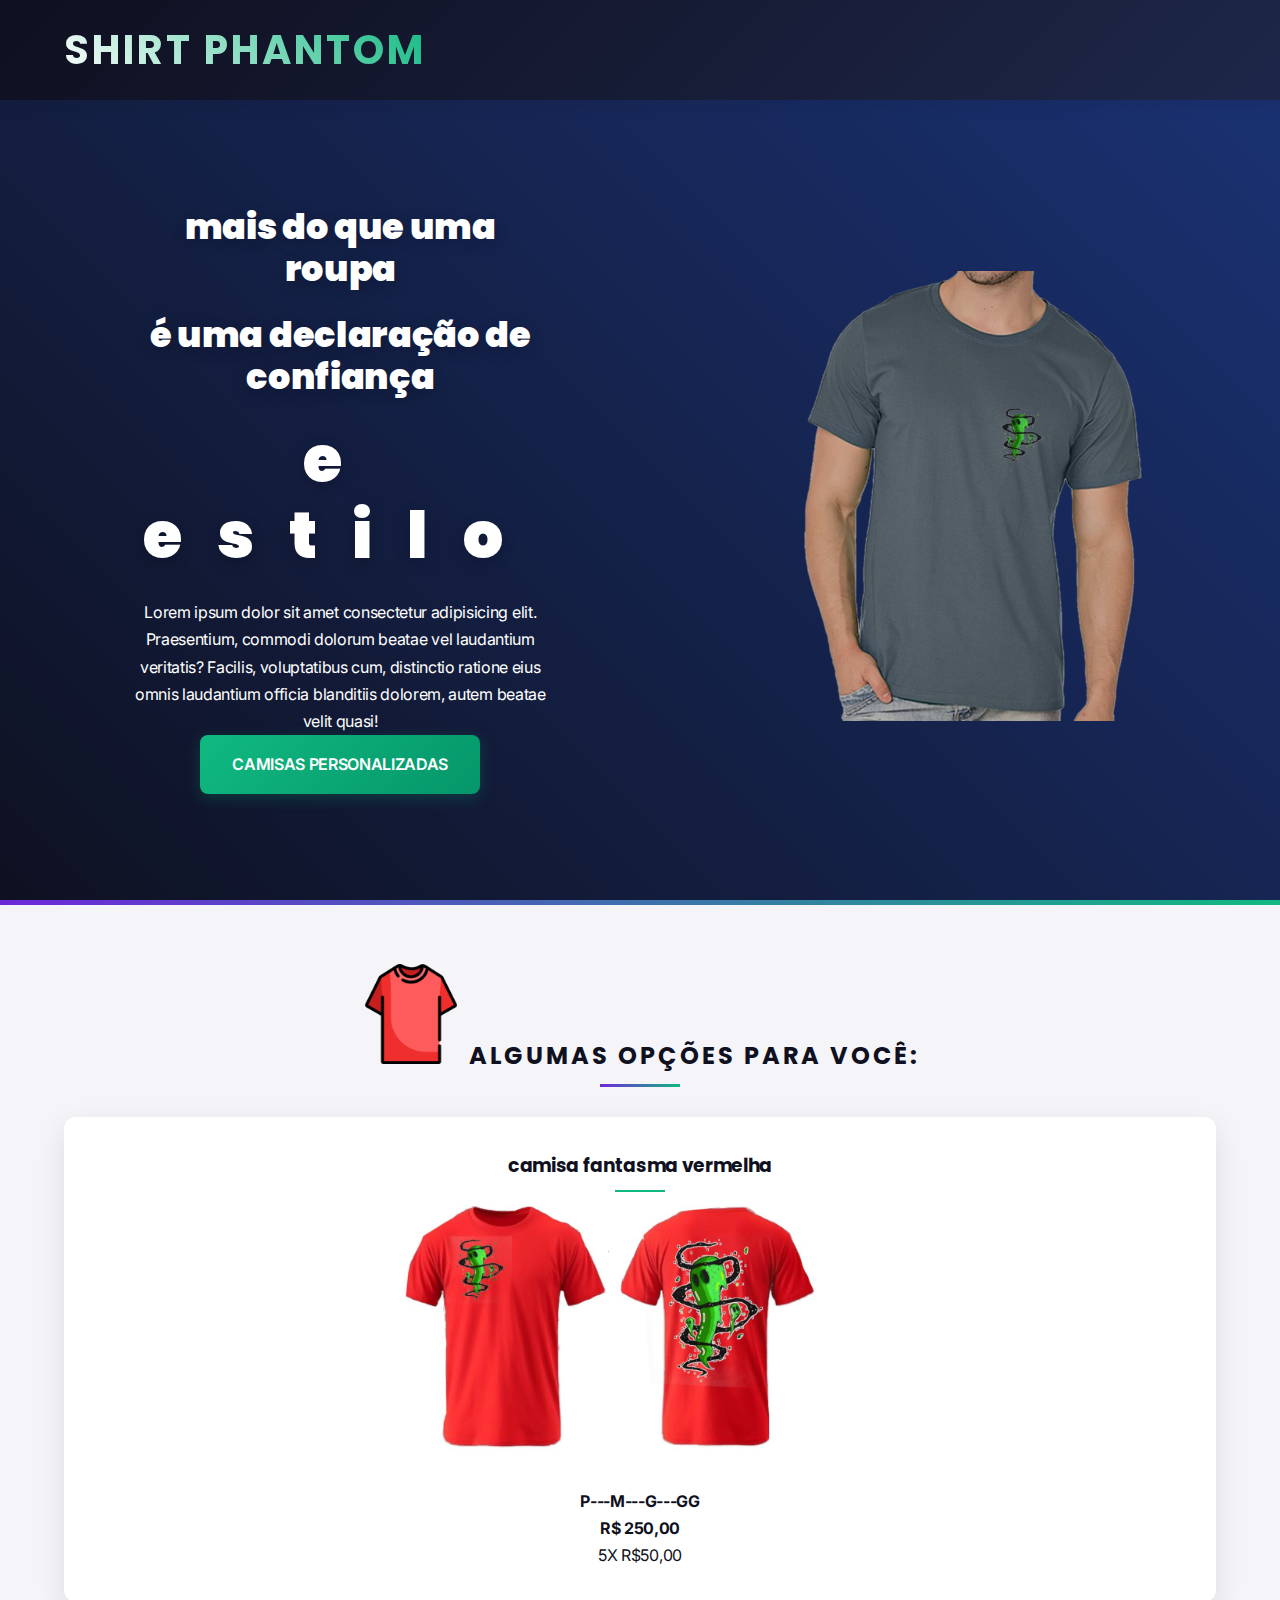
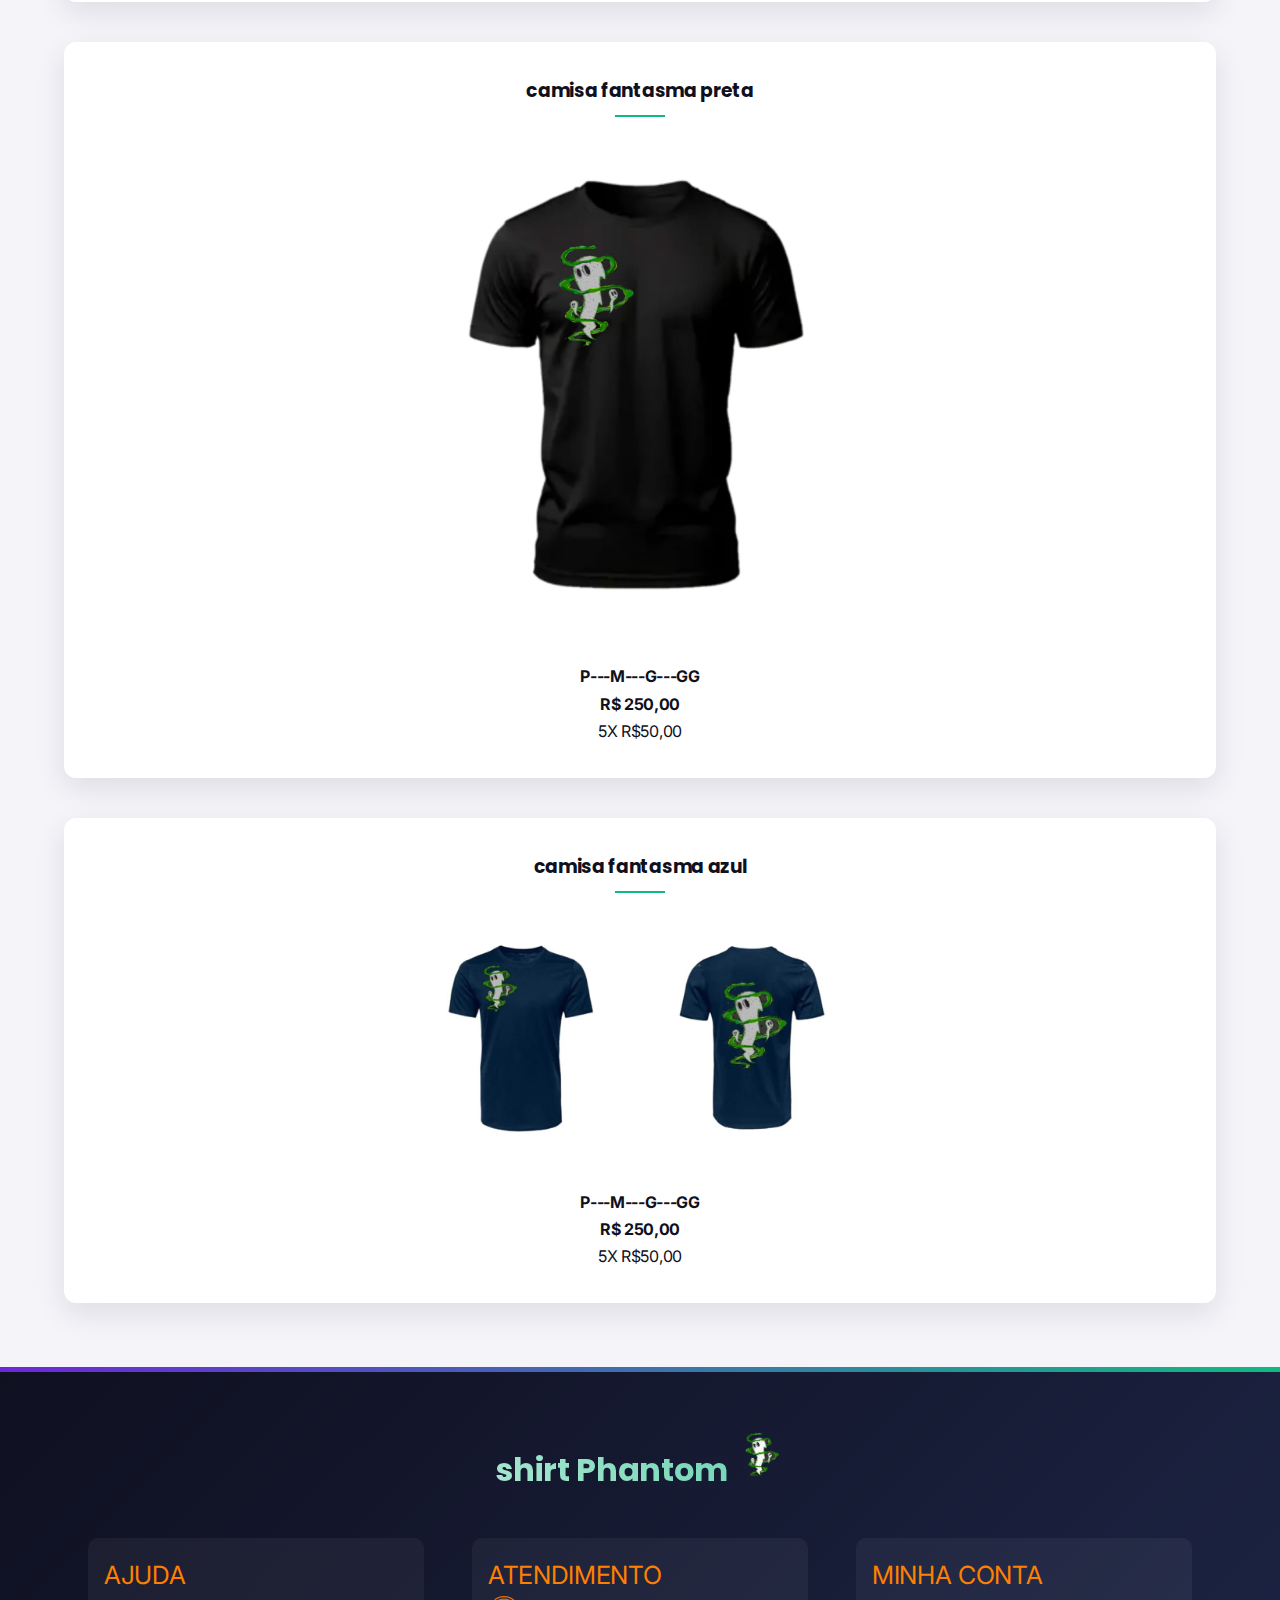
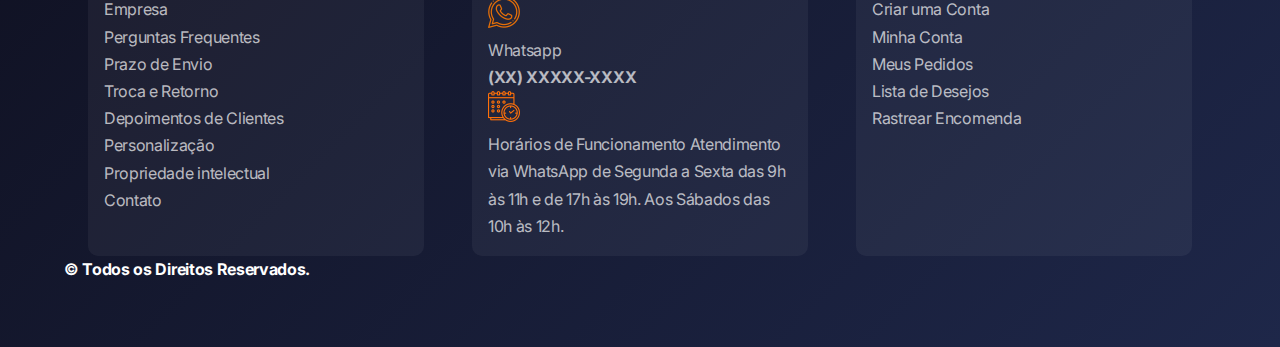
<file: index.html>
<!DOCTYPE html>
<html lang="pt-br">

<head>
    <meta charset="UTF-8">
    <meta name="viewport" content="width=device-width, initial-scale=1.0">
    <title>Phantom vendas</title>

    <link rel="stylesheet" href="estilo/index.css">
    <link rel="stylesheet" href="estilo/responsive.css">

<body>

    <nav class="navbar">

        <div class="logo">
            <h1> shirt Phantom </h1>
        </div>

        <div class="menu">
            <a href="blusas.html"> moletons </a>
            <a href="calças.html"> calças </a>
            <a href="index.html"> camisas </a>
            <a id="botao" href="home.html"> home </a>
            <img src="img/IMG-Phantom1.png" width="100" id="paraolado">
        </div>

    </nav>

    <header class="header">
        <div class="headline">
            <center>
                <h2 style="font-size: 35px;"><strong>mais do que uma roupa</strong></h2>
                <h2 style="font-size: 35px"><strong>é uma declaração de confiança</strong></h2>
                <h2 style="letter-spacing: 35px;"><strong>e estilo</strong></h2>
            </center>
            <p>Lorem ipsum dolor sit amet consectetur adipisicing elit. Praesentium, commodi dolorum beatae vel
                laudantium veritatis? Facilis, voluptatibus cum, distinctio ratione eius omnis laudantium officia
                blanditiis dolorem, autem beatae velit quasi!</p>
            <a href="index.html" class="contact-botao">camisas personalizadas</a>
        </div>

        <div class="img-headline">
            <img id="ops" style="max-width: 100%;" src="img/baner-camisa.png" height="450" width="450">
        </div>

    </header>


    <section>
        <h2><img src="img/icone-shirt.png" width="100"> Algumas Opções Para Você:</h2>
        <div class="servicos">
            <div class="card">
                <h3>camisa fantasma vermelha</h3>
                <img style="max-width: 100%;" src="img/camisa-cc1.jpg" width="500">
                <h4>P---M---G---GG</h4>
                <p><b>R$ 250,00</b></p>
                <p>5X R$50,00</p>
            </div>
            <div class="card">
                <h3>camisa fantasma preta</h3>
                <img style="max-width: 100%;" src="img/camisa-cc2.jpg" width="500">
                <h4>P---M---G---GG</h4>
                <p><b>R$ 250,00</b></p>
                <p>5X R$50,00</p>
            </div>
            <div class="card">
                <h3>camisa fantasma azul</h3>
                <img style="max-width: 100%;" src="img/camisa-cc3.jpg" width="500">
                <h4>P---M---G---GG</h4>
                <p><b>R$ 250,00</b></p>
                <p>5X R$50,00</p>
            </div>
        </div>
    </section>
    <footer>
        <div class="logo-rodape">
            <h1 class="agencia">shirt Phantom <img src="img/IMG-Phantom1.png" width="50"></h1>
        </div>
        <div class="nomes">
            <div class="card-1">
                <p style="color:  rgb(255, 128, 0); font-size: 25px;">AJUDA</p>
                <p>Empresa</p>
                <p>Perguntas Frequentes</p>
                <p>Prazo de Envio</p>
                <p>Troca e Retorno</p>
                <p>Depoimentos de Clientes</p>
                <p>Personalização</p>
                <p>Propriedade intelectual</p>
                <p>Contato</p>
            </div>
            <div class="card-1">
                <p style="color:  rgb(255, 128, 0); font-size: 25px;">ATENDIMENTO</p>
                <img src="img/whatsapp.png">
                <p>Whatsapp</p>
                <p><b>(XX) XXXXX-XXXX</b></p>
                <img src="img/calendario.png">
                <p>Horários de Funcionamento
                    Atendimento via WhatsApp de Segunda a Sexta das 9h às 11h e de 17h às 19h. Aos Sábados das 10h às
                    12h.</p>
            </div>
            <div class="card-1">
                <p style="color:  rgb(255, 128, 0); font-size: 25px;">MINHA CONTA</p>
                <p>Criar uma Conta</p>
                <p>Minha Conta</p>
                <p>Meus Pedidos</p>
                <p>Lista de Desejos</p>
                <p>Rastrear Encomenda</p>
                <br>
                <br>
                <br>
            </div>
        </div>
        <b style="color: white;">© Todos os Direitos Reservados.</b>
    </footer>




</body>


</html>
</file>
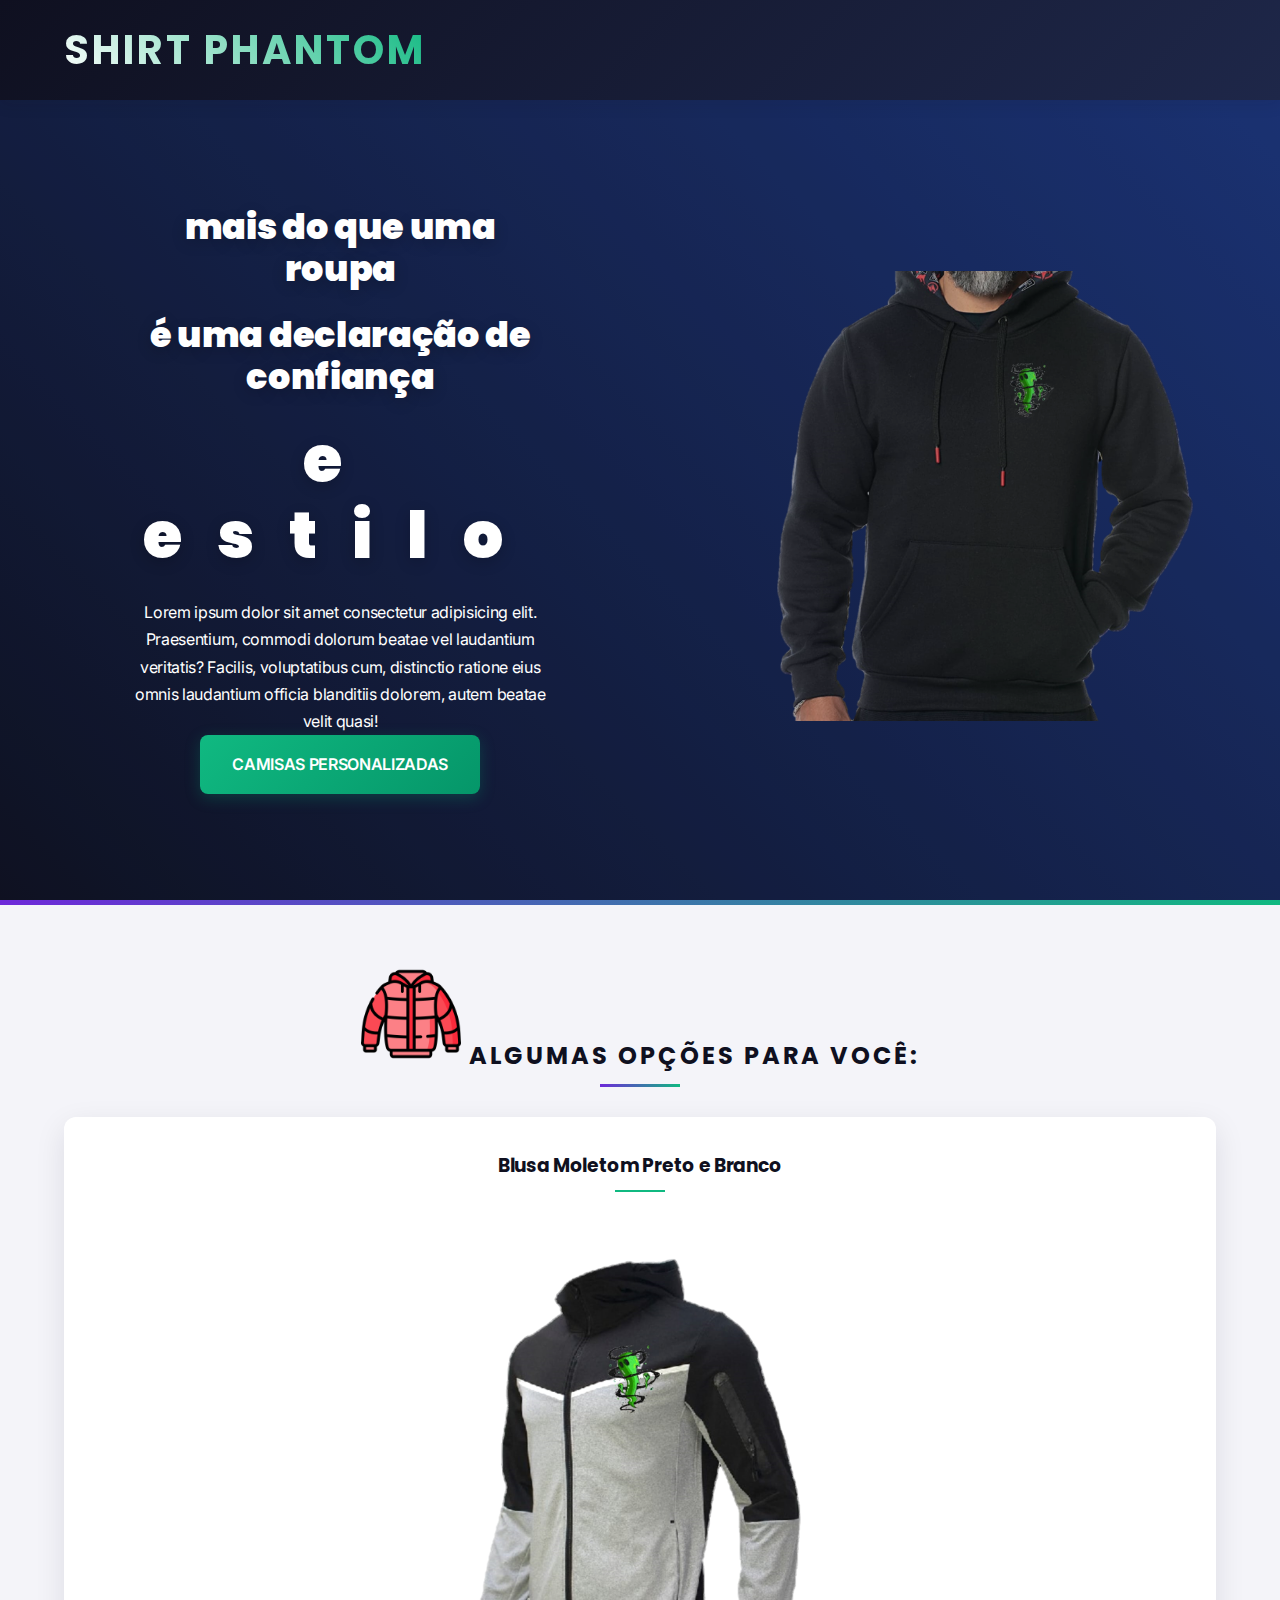
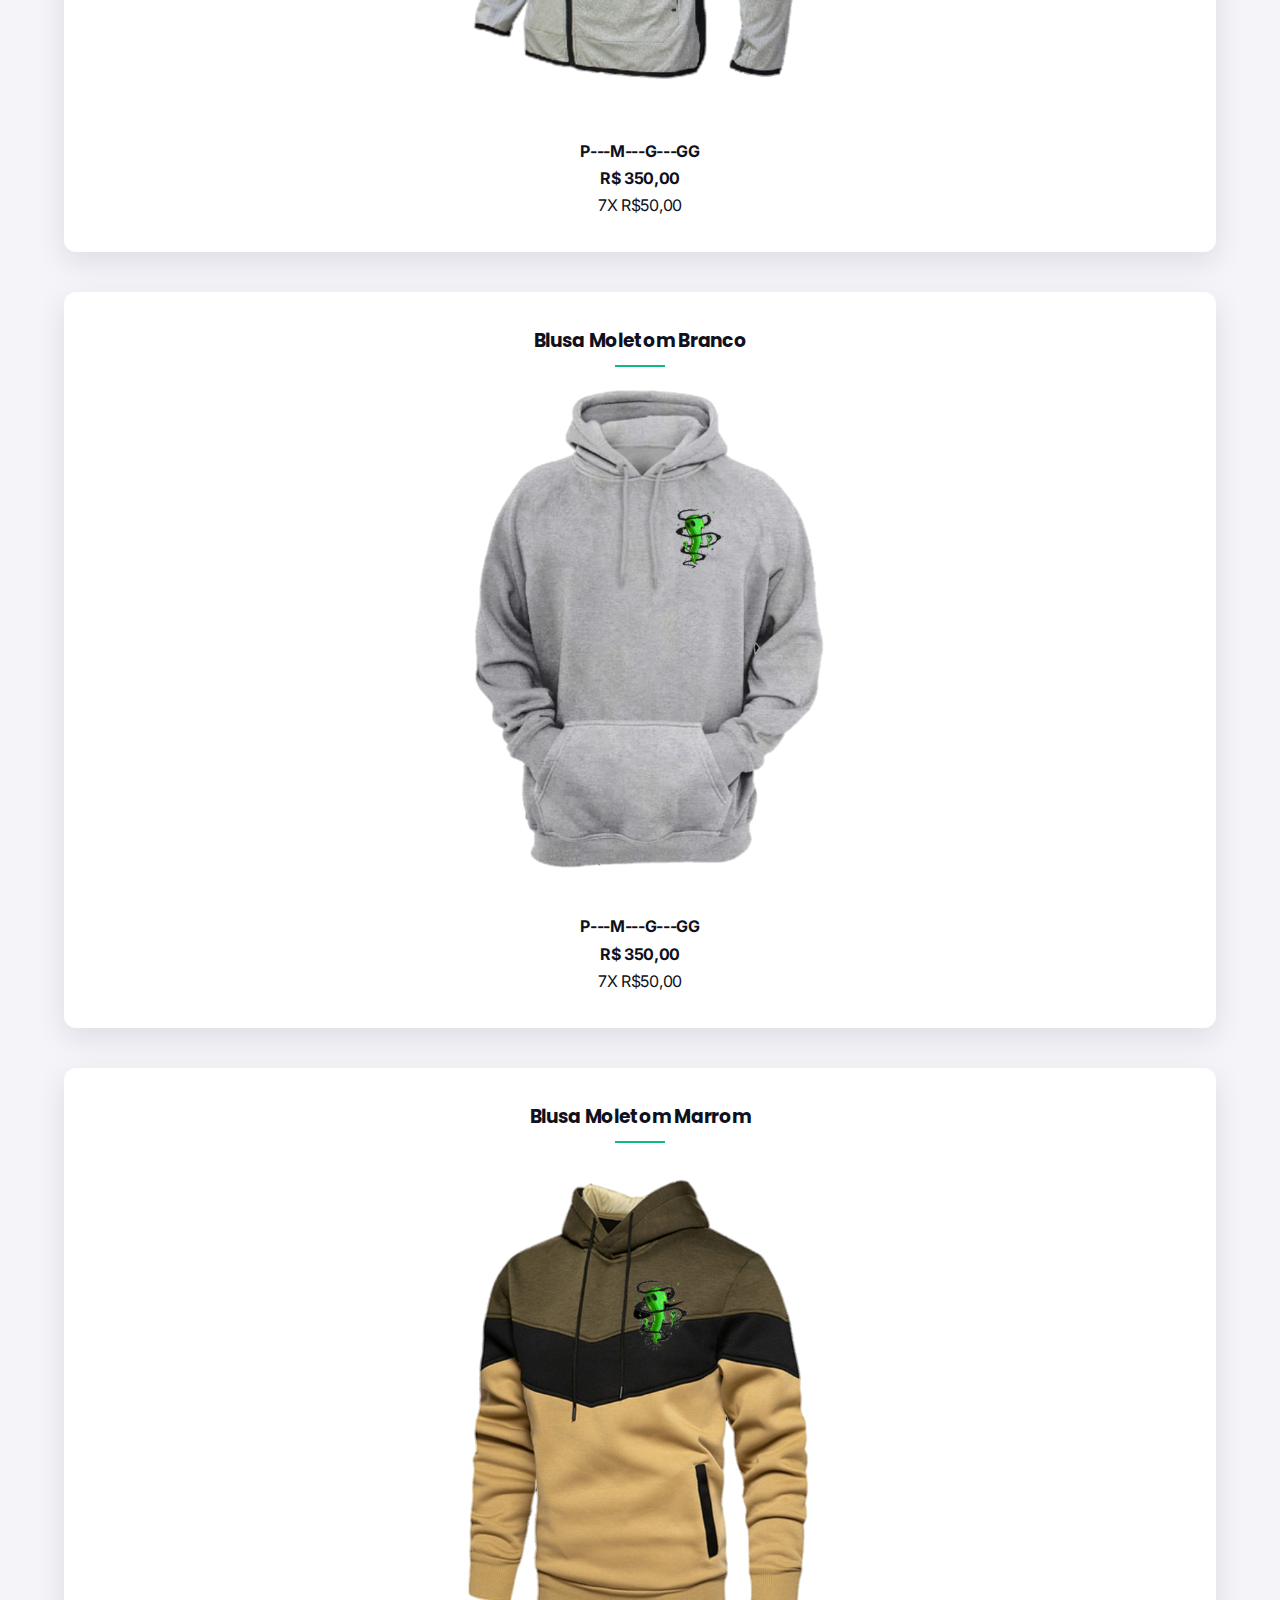
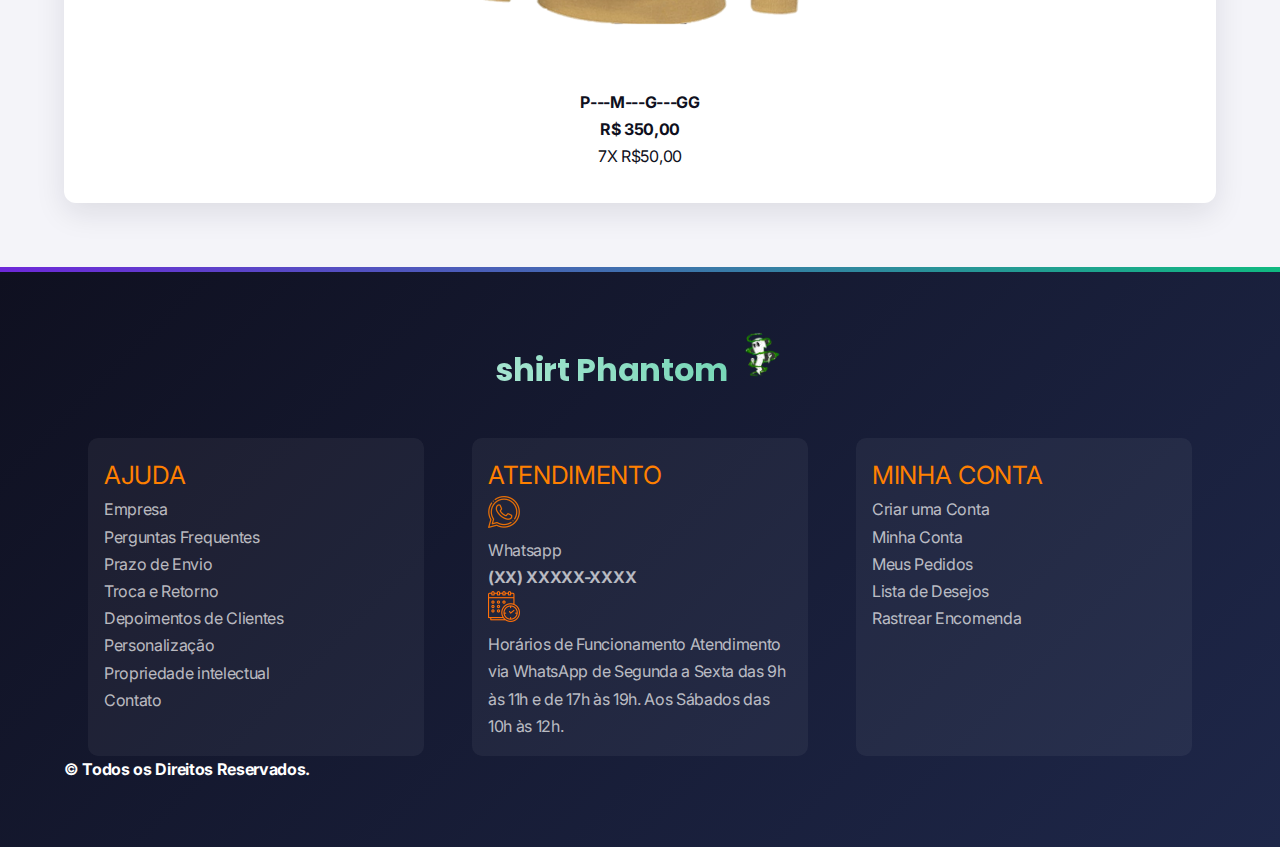
<file: blusas.html>
<!DOCTYPE html>
<html lang="pt-br">

<head>
    <meta charset="UTF-8">
    <meta name="viewport" content="width=device-width, initial-scale=1.0">
    <title>Phantom vendas</title>

    <link rel="stylesheet" href="estilo/index.css">
    <link rel="stylesheet" href="estilo/responsive.css">

<body>

    <nav class="navbar">

        <div class="logo">
            <h1> shirt Phantom </h1>
        </div>

        <div class="menu">
            <a href="blusas.html"> moletons </a>
            <a href="calças.html"> calças </a>
            <a href="index.html"> camisas </a>
            <a id="botao" href="home.html"> home </a>
            <img src="img/IMG-Phantom1.png" width="100" id="paraolado">
        </div>

    </nav>

    <header class="header">
        <div class="headline">
            <center>
                <h2 style="font-size: 35px;"><strong>mais do que uma roupa</strong></h2>
                <h2 style="font-size: 35px"><strong>é uma declaração de confiança</strong></h2>
                <h2 style="letter-spacing: 35px;"><strong>e estilo</strong></h2>
            </center>
            <p>Lorem ipsum dolor sit amet consectetur adipisicing elit. Praesentium, commodi dolorum beatae vel
                laudantium veritatis? Facilis, voluptatibus cum, distinctio ratione eius omnis laudantium officia
                blanditiis dolorem, autem beatae velit quasi!</p>
            <a href="index.html" class="contact-botao">camisas personalizadas</a>
        </div>

        <div class="img-headline">
            <img id="ops" style="max-width: 100%;" src="img/baner-blusa.png" height="450" width="450">
        </div>

    </header>


    <section>
        <h2><img src="img/icone-jacket.png" width="100"> Algumas Opções Para Você:</h2>
        <div class="servicos">
            <div class="card">
                <h3>Blusa Moletom Preto e Branco</h3>
                <img style="max-width: 100%;" src="img/blusa1.png" width="500">
                <h4>P---M---G---GG</h4>
                <p><b>R$ 350,00</b></p>
                <p>7X R$50,00</p>
            </div>
            <div class="card">
                <h3>Blusa Moletom Branco</h3>
                <img style="max-width: 100%;" src="img/blusa2.png" width="500">
                <h4>P---M---G---GG</h4>
                <p><b>R$ 350,00</b></p>
                <p>7X R$50,00</p>
            </div>
            <div class="card">
                <h3>Blusa Moletom Marrom</h3>
                <img style="max-width: 100%;" src="img/blusa3.png" width="500">
                <h4>P---M---G---GG</h4>
                <p><b>R$ 350,00</b></p>
                <p>7X R$50,00</p>
            </div>
        </div>
    </section>
    <footer>
        <div class="logo-rodape">
            <h1 class="agencia">shirt Phantom <img src="img/IMG-Phantom1.png" width="50"></h1>
        </div>
        <div class="nomes">
            <div class="card-1">
                <p style="color:  rgb(255, 128, 0); font-size: 25px;">AJUDA</p>
                <p>Empresa</p>
                <p>Perguntas Frequentes</p>
                <p>Prazo de Envio</p>
                <p>Troca e Retorno</p>
                <p>Depoimentos de Clientes</p>
                <p>Personalização</p>
                <p>Propriedade intelectual</p>
                <p>Contato</p>
            </div>
            <div class="card-1">
                <p style="color:  rgb(255, 128, 0); font-size: 25px;">ATENDIMENTO</p>
                <img src="img/whatsapp.png">
                <p>Whatsapp</p>
                <p><b>(XX) XXXXX-XXXX</b></p>
                <img src="img/calendario.png">
                <p>Horários de Funcionamento
                    Atendimento via WhatsApp de Segunda a Sexta das 9h às 11h e de 17h às 19h. Aos Sábados das 10h às
                    12h.</p>
            </div>
            <div class="card-1">
                <p style="color:  rgb(255, 128, 0); font-size: 25px;">MINHA CONTA</p>
                <p>Criar uma Conta</p>
                <p>Minha Conta</p>
                <p>Meus Pedidos</p>
                <p>Lista de Desejos</p>
                <p>Rastrear Encomenda</p>
                <br>
                <br>
                <br>
            </div>
        </div>
        <b style="color: white;">© Todos os Direitos Reservados.</b>
    </footer>




</body>


</html>
</file>
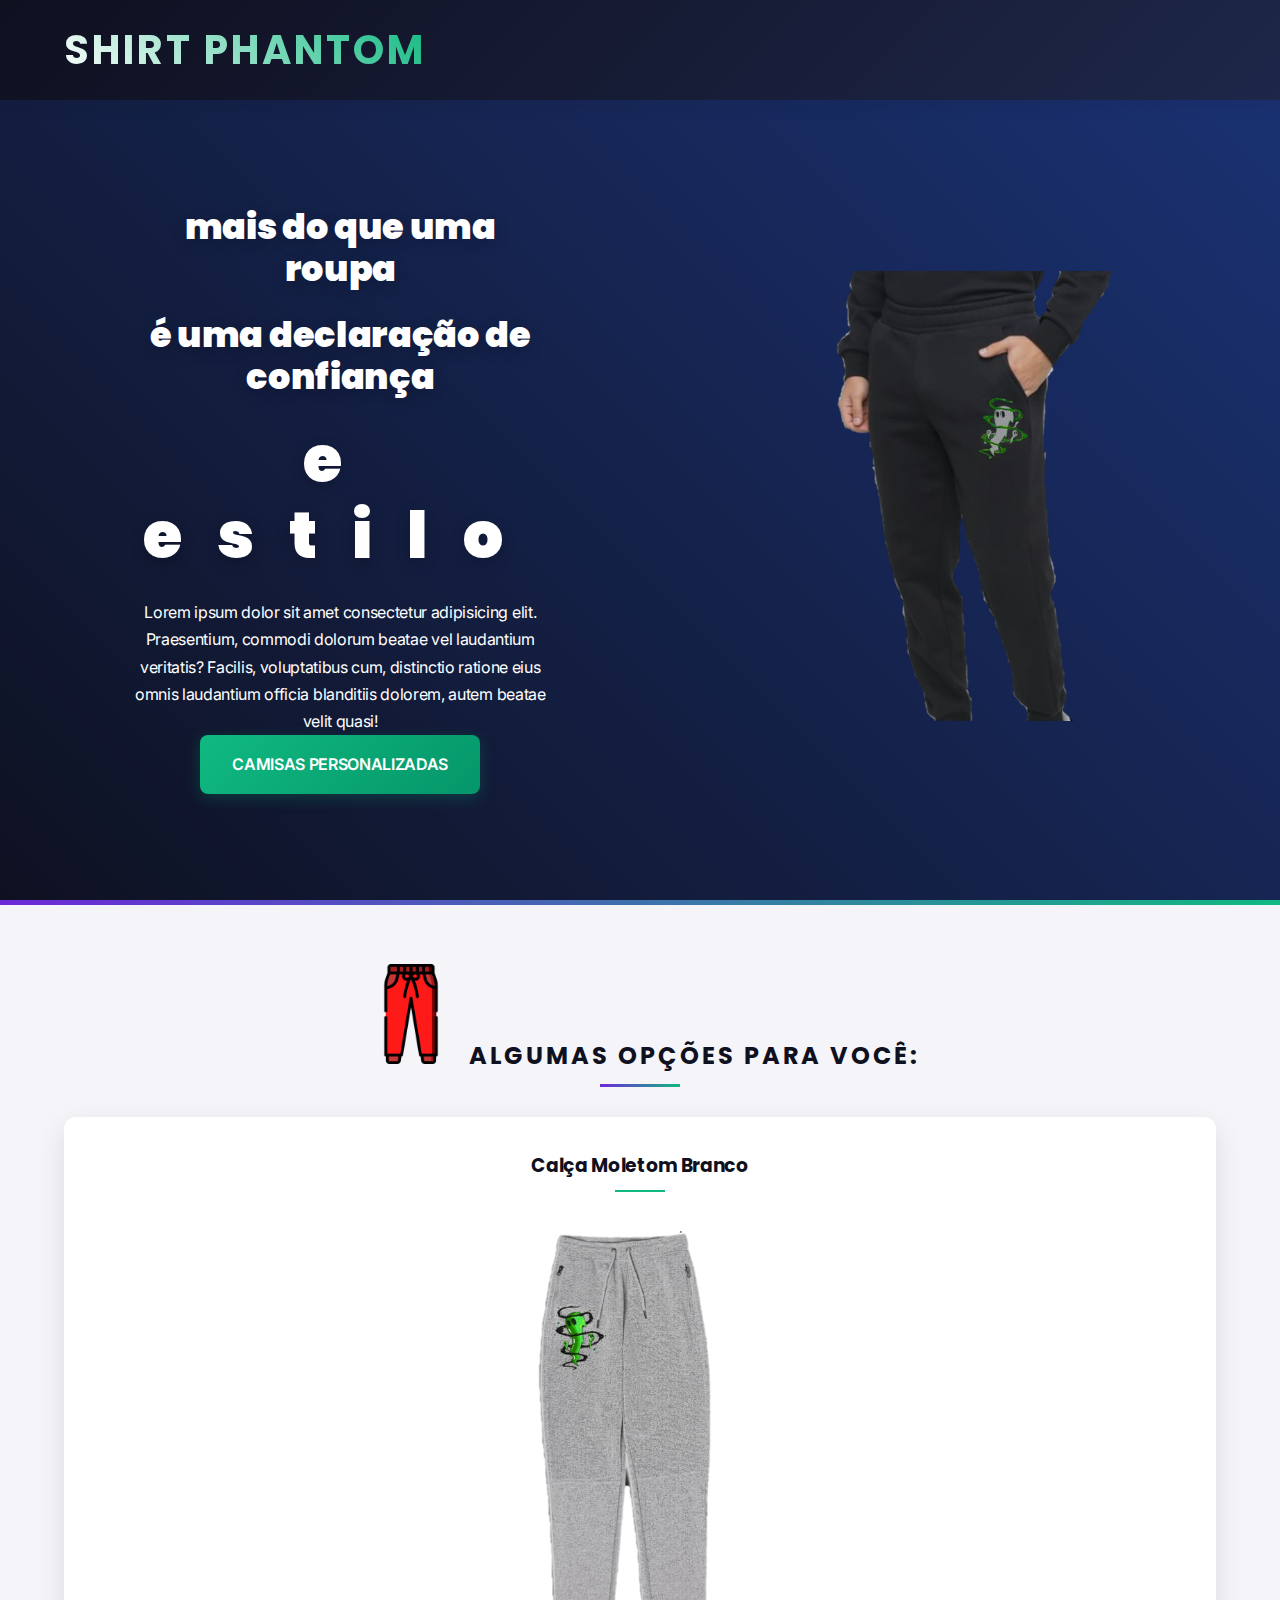
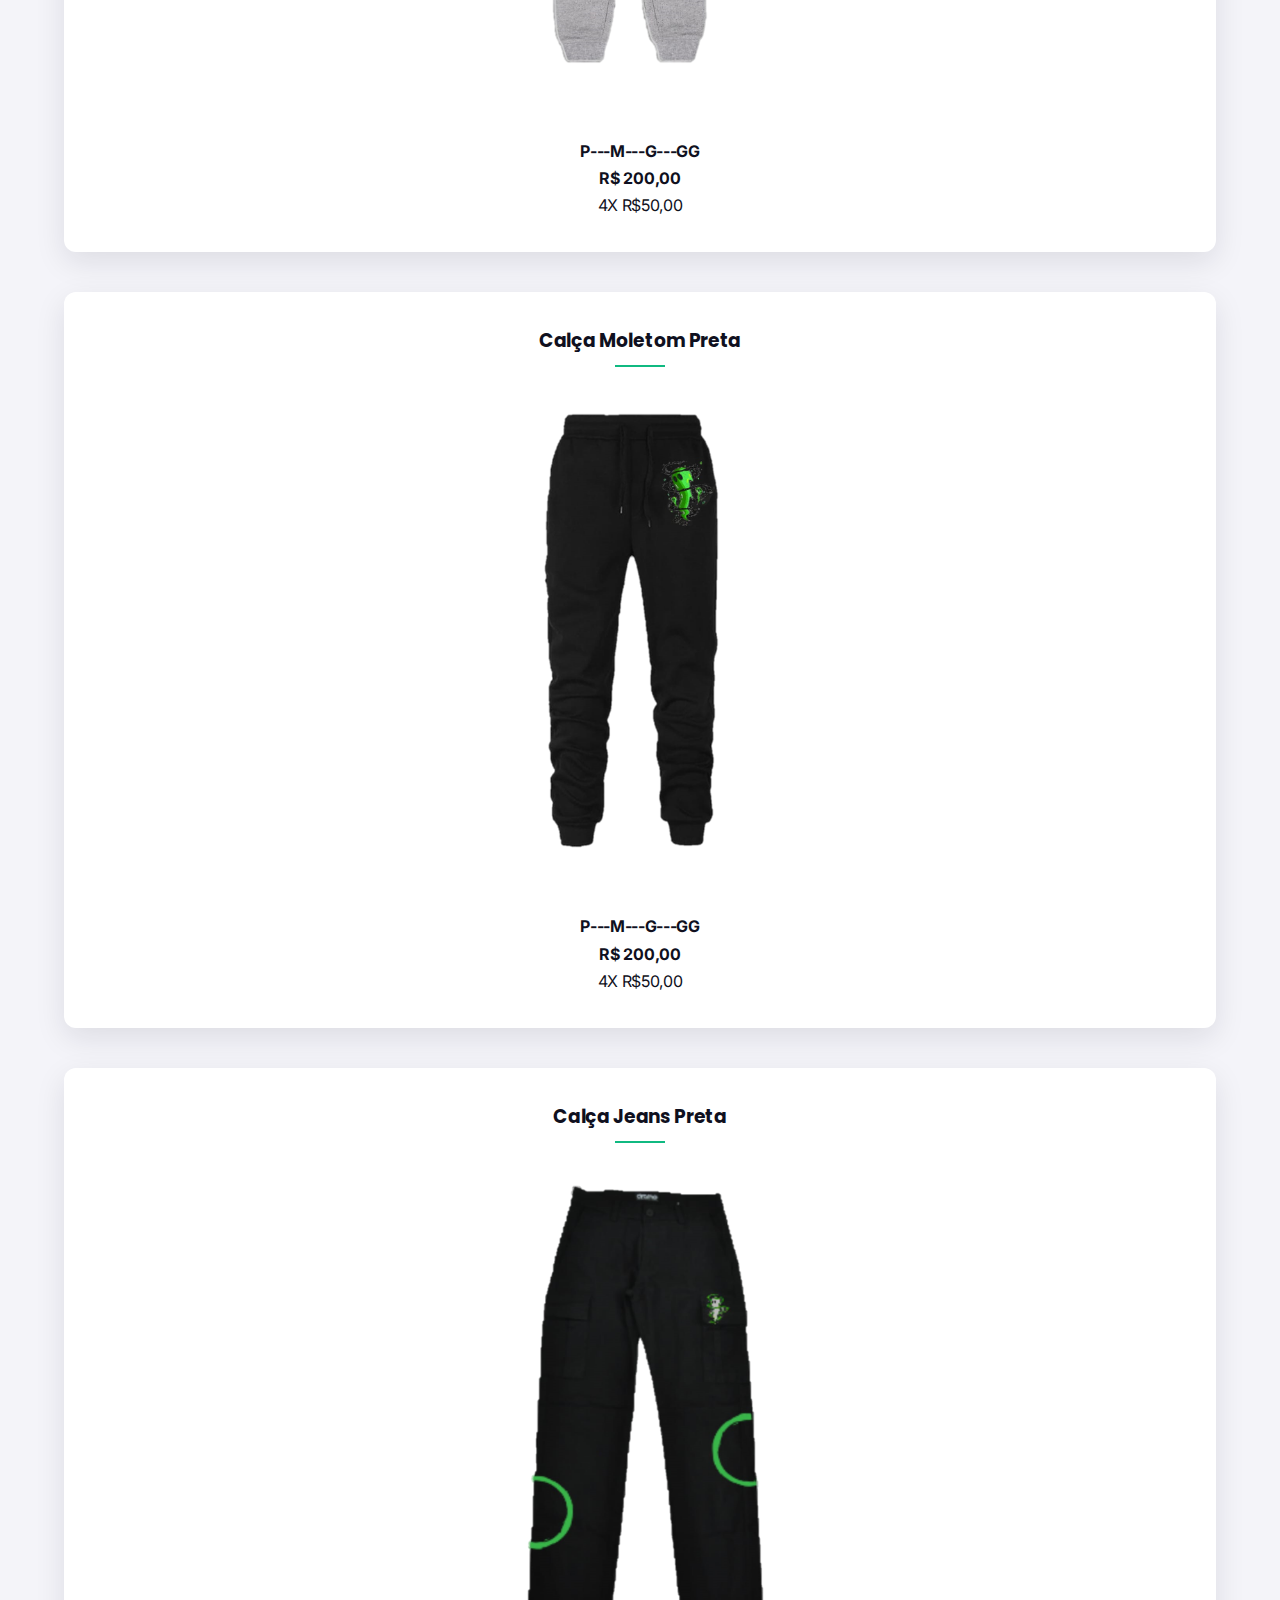
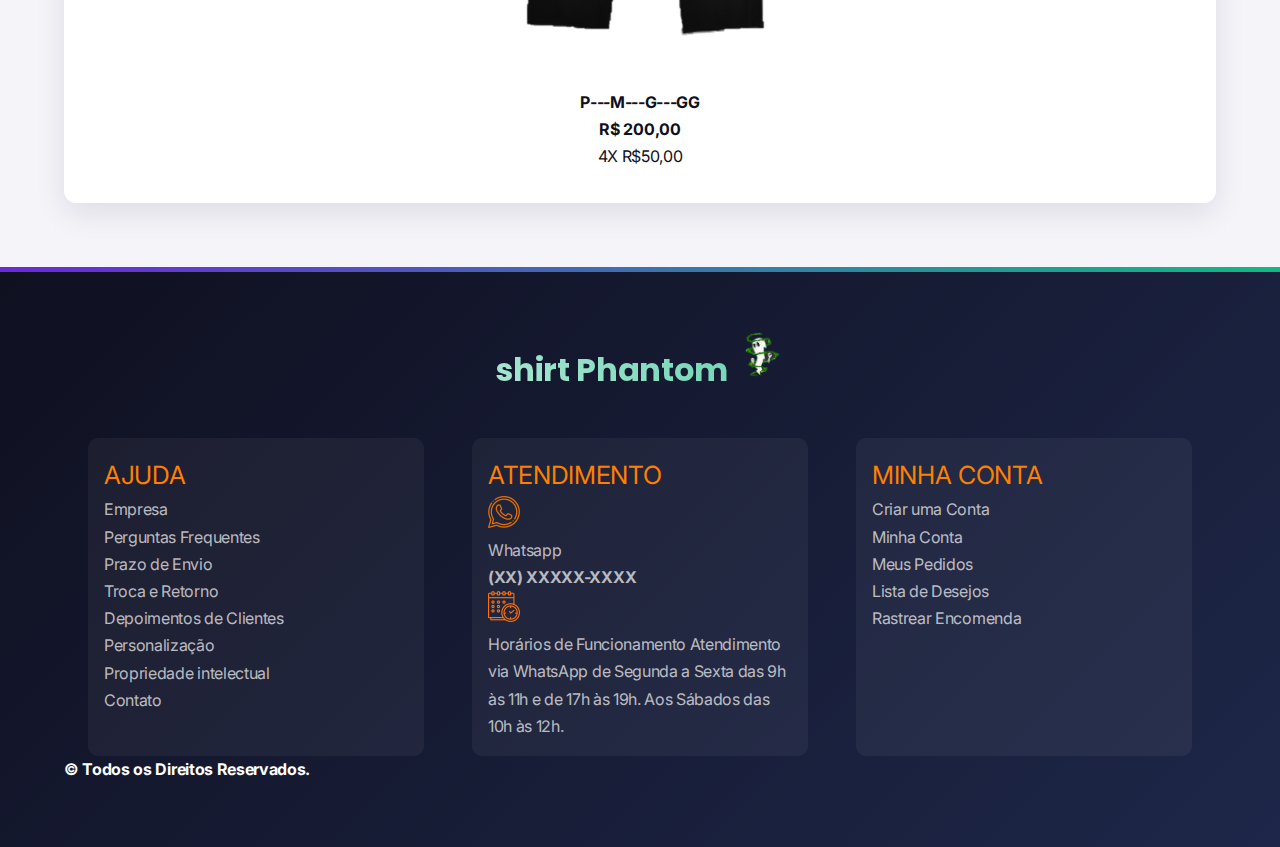
<file: calças.html>
<!DOCTYPE html>
<html lang="pt-br">

<head>
    <meta charset="UTF-8">
    <meta name="viewport" content="width=device-width, initial-scale=1.0">
    <title>Phantom vendas</title>

    <link rel="stylesheet" href="estilo/index.css">
    <link rel="stylesheet" href="estilo/responsive.css">

<body>

    <nav class="navbar">

        <div class="logo">
            <h1> shirt Phantom </h1>
        </div>

        <div class="menu">
            <a href="blusas.html"> moletons </a>
            <a href="calças.html"> calças </a>
            <a href="index.html"> camisas </a>
            <a id="botao" href="home.html"> home </a>
            <img src="img/IMG-Phantom1.png" width="100" id="paraolado">
        </div>

    </nav>

    <header class="header">
        <div class="headline">
            <center>
                <h2 style="font-size: 35px;"><strong>mais do que uma roupa</strong></h2>
                <h2 style="font-size: 35px"><strong>é uma declaração de confiança</strong></h2>
                <h2 style="letter-spacing: 35px;"><strong>e estilo</strong></h2>
            </center>
            <p>Lorem ipsum dolor sit amet consectetur adipisicing elit. Praesentium, commodi dolorum beatae vel
                laudantium veritatis? Facilis, voluptatibus cum, distinctio ratione eius omnis laudantium officia
                blanditiis dolorem, autem beatae velit quasi!</p>
            <a href="index.html" class="contact-botao">camisas personalizadas</a>
        </div>

        <div class="img-headline">
            <img id="ops" style="max-width: 100%;" src="img/baner-calça.png" height="450" width="450">
        </div>

    </header>


    <section>
        <h2><img src="img/icone-sweatpants.png" width="100"> Algumas Opções Para Você:</h2>
        <div class="servicos">
            <div class="card">
                <h3>Calça Moletom Branco</h3>
                <img style="max-width: 100%;" src="img/calça3.png" width="500">
                <h4>P---M---G---GG</h4>
                <p><b>R$ 200,00</b></p>
                <p>4X R$50,00</p>
            </div>
            <div class="card">
                <h3>Calça Moletom Preta</h3>
                <img style="max-width: 100%;" src="img/calça1.png" width="500">
                <h4>P---M---G---GG</h4>
                <p><b>R$ 200,00</b></p>
                <p>4X R$50,00</p>
            </div>
            <div class="card">
                <h3>Calça Jeans Preta</h3>
                <img style="max-width: 100%;" src="img/calça2.png" width="500">
                <h4>P---M---G---GG</h4>
                <p><b>R$ 200,00</b></p>
                <p>4X R$50,00</p>
            </div>
        </div>
    </section>
    <footer>
        <div class="logo-rodape">
            <h1 class="agencia">shirt Phantom <img src="img/IMG-Phantom1.png" width="50"></h1>
        </div>
        <div class="nomes">
            <div class="card-1">
                <p style="color:  rgb(255, 128, 0); font-size: 25px;">AJUDA</p>
                <p>Empresa</p>
                <p>Perguntas Frequentes</p>
                <p>Prazo de Envio</p>
                <p>Troca e Retorno</p>
                <p>Depoimentos de Clientes</p>
                <p>Personalização</p>
                <p>Propriedade intelectual</p>
                <p>Contato</p>
            </div>
            <div class="card-1">
                <p style="color:  rgb(255, 128, 0); font-size: 25px;">ATENDIMENTO</p>
                <img src="img/whatsapp.png">
                <p>Whatsapp</p>
                <p><b>(XX) XXXXX-XXXX</b></p>
                <img src="img/calendario.png">
                <p>Horários de Funcionamento
                    Atendimento via WhatsApp de Segunda a Sexta das 9h às 11h e de 17h às 19h. Aos Sábados das 10h às
                    12h.</p>
            </div>
            <div class="card-1">
                <p style="color:  rgb(255, 128, 0); font-size: 25px;">MINHA CONTA</p>
                <p>Criar uma Conta</p>
                <p>Minha Conta</p>
                <p>Meus Pedidos</p>
                <p>Lista de Desejos</p>
                <p>Rastrear Encomenda</p>
                <br>
                <br>
                <br>
            </div>
        </div>
        <b style="color: white;">© Todos os Direitos Reservados.</b>
    </footer>




</body>


</html>
</file>
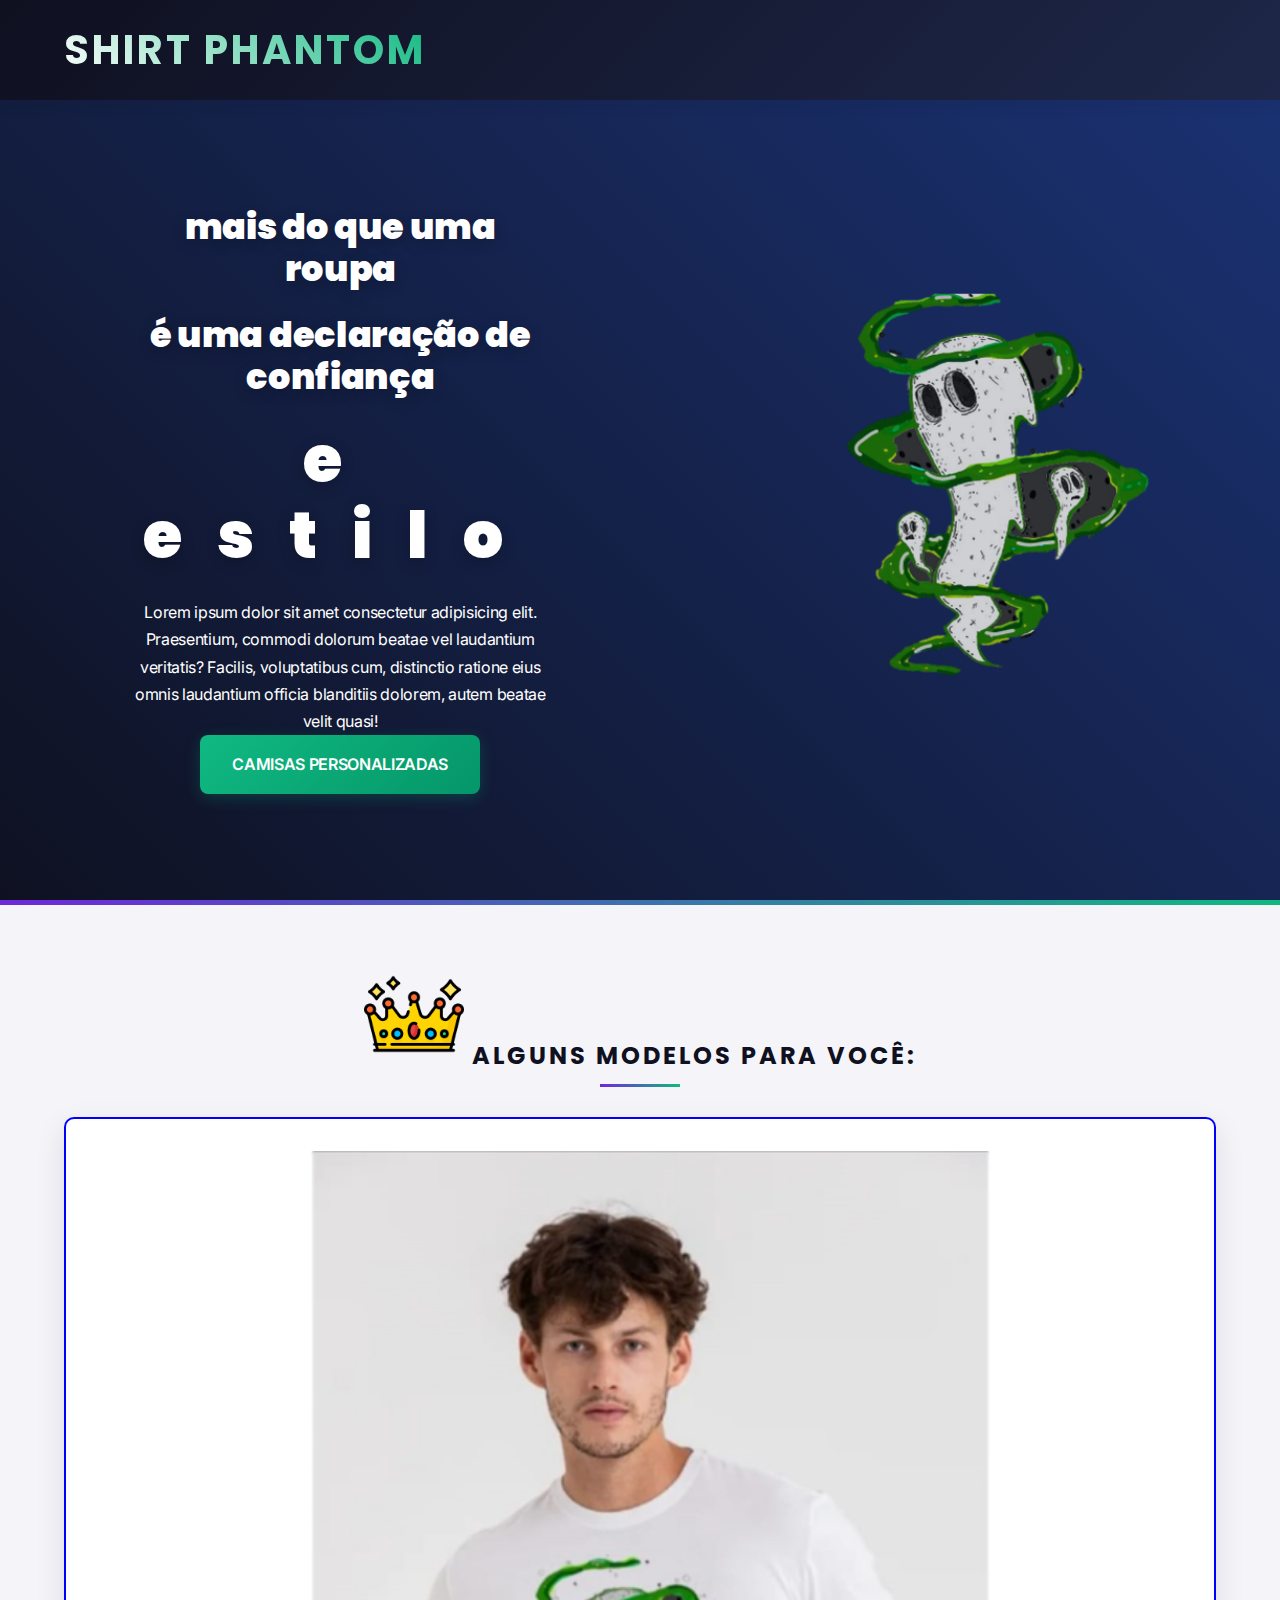
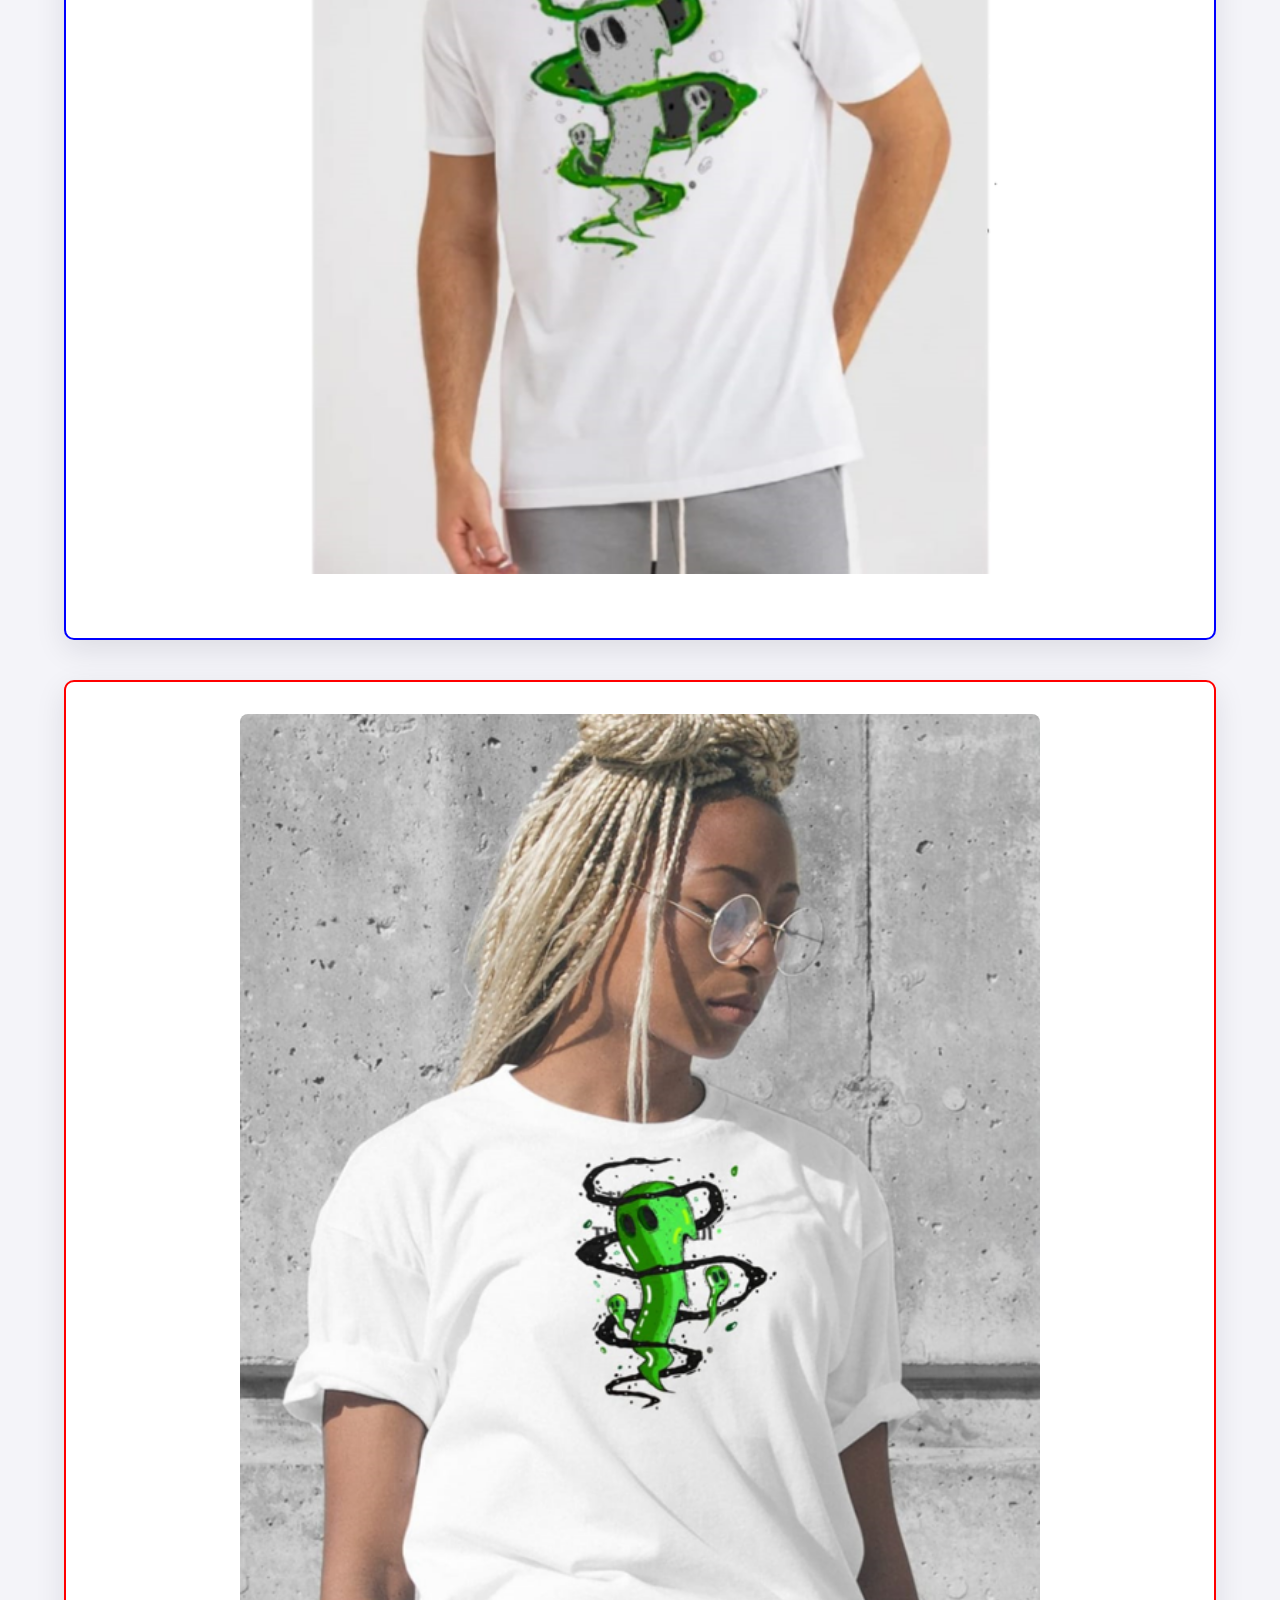
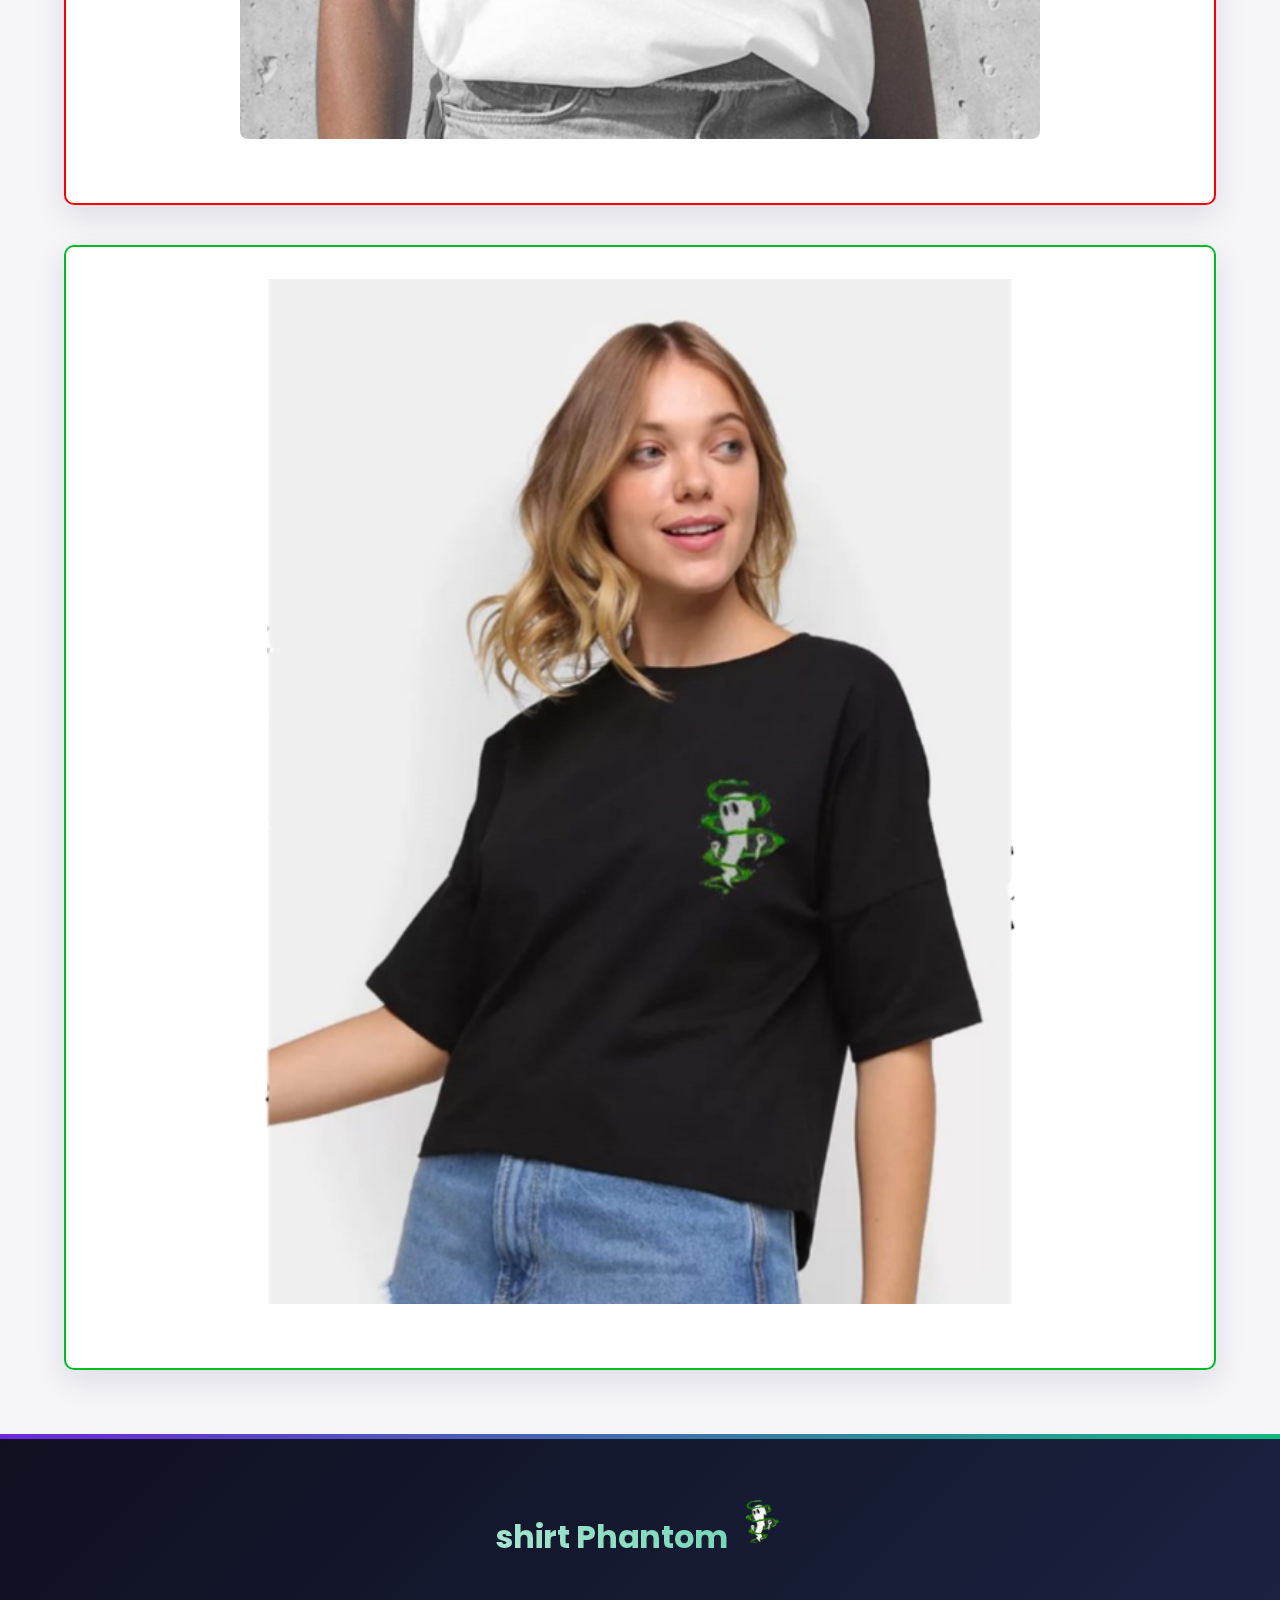
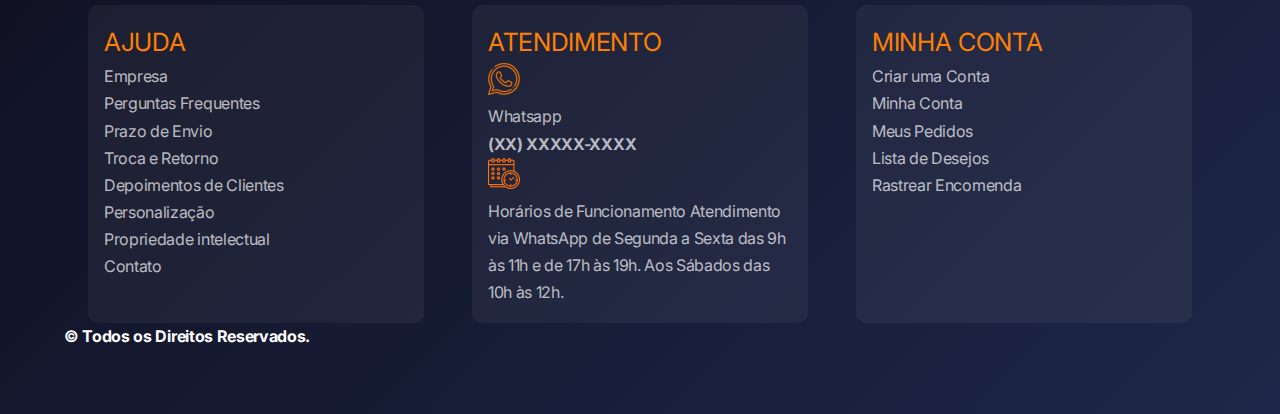
<file: home.html>
<!DOCTYPE html>
<html lang="pt-br">

<head>
    <meta charset="UTF-8">
    <meta name="viewport" content="width=device-width, initial-scale=1.0">
    <title>Phantom vendas</title>

    <link rel="stylesheet" href="estilo/index.css">
    <link rel="stylesheet" href="estilo/responsive.css">

<body>

    <nav class="navbar">

        <div class="logo">
            <h1> shirt Phantom </h1>
        </div>

        <div class="menu">
            <a href="blusas.html"> moletons </a>
            <a href="calças.html"> calças </a>
            <a href="index.html"> camisas </a>
            <a id="botao" href="home.html"> home </a>
            <img src="img/IMG-Phantom1.png" width="100" id="paraolado">
        </div>

    </nav>

    <header class="header">
        <div class="headline">
            <center>
                <h2 style="font-size: 35px;"><strong>mais do que uma roupa</strong></h2>
                <h2 style="font-size: 35px"><strong>é uma declaração de confiança</strong></h2>
                <h2 style="letter-spacing: 35px;"><strong>e estilo</strong></h2>
            </center>
            <p>Lorem ipsum dolor sit amet consectetur adipisicing elit. Praesentium, commodi dolorum beatae vel
                laudantium veritatis? Facilis, voluptatibus cum, distinctio ratione eius omnis laudantium officia
                blanditiis dolorem, autem beatae velit quasi!</p>
            <a href="index.html" class="contact-botao">camisas personalizadas</a>
        </div>

        <div class="img-headline">
            <img id="ops" style="max-width: 100%;" src="img/IMG-Phantom1.png" height="450" width="450">
        </div>

    </header>


    <section>
        <h2><img src="img/crown.png" width="100"> Alguns Modelos Para Você:</h2>
        <div class="servicos">
            <div class="card" style="border: 2px solid blue; border-radius: 10px;">
                <img style="max-width: 100%;" src="img/chamaris2.png" width="800">
            </div>
            <div class="card" style="border: 2px solid rgb(255, 0, 0); border-radius: 10px;">
                <img style="max-width: 100%;" src="img/chamaris3.png" width="800">
            </div>
            <div class="card" style="border: 2px solid rgb(2, 191, 33); border-radius: 10px;">
                <img style="max-width: 100%;" src="img/chamaris1.png" width="800">
            </div>
        </div>
    </section>
    <footer>
        <div class="logo-rodape">
            <h1 class="agencia">shirt Phantom <img src="img/IMG-Phantom1.png" width="50"></h1>
        </div>
        <div class="nomes">
            <div class="card-1">
                <p style="color:  rgb(255, 128, 0); font-size: 25px;">AJUDA</p>
                <p>Empresa</p>
                <p>Perguntas Frequentes</p>
                <p>Prazo de Envio</p>
                <p>Troca e Retorno</p>
                <p>Depoimentos de Clientes</p>
                <p>Personalização</p>
                <p>Propriedade intelectual</p>
                <p>Contato</p>
            </div>
            <div class="card-1">
                <p style="color:  rgb(255, 128, 0); font-size: 25px;">ATENDIMENTO</p>
                <img src="img/whatsapp.png">
                <p>Whatsapp</p>
                <p><b>(XX) XXXXX-XXXX</b></p>
                <img src="img/calendario.png">
                <p>Horários de Funcionamento
                    Atendimento via WhatsApp de Segunda a Sexta das 9h às 11h e de 17h às 19h. Aos Sábados das 10h às
                    12h.</p>
            </div>
            <div class="card-1">
                <p style="color:  rgb(255, 128, 0); font-size: 25px;">MINHA CONTA</p>
                <p>Criar uma Conta</p>
                <p>Minha Conta</p>
                <p>Meus Pedidos</p>
                <p>Lista de Desejos</p>
                <p>Rastrear Encomenda</p>
                <br>
                <br>
                <br>
            </div>
        </div>
        <b style="color: white;">© Todos os Direitos Reservados.</b>
    </footer>




</body>


</html>
</file>
<file: estilo/index.css>
@import url('https://fonts.googleapis.com/css2?family=Inter:wght@300;400;600;700&family=Poppins:wght@300;400;700&display=swap');

:root {
    --primary-dark: #0F1020;
    --secondary-accent: #6D28D9;
    /* Roxo profundo */
    --light-gray: #F4F4F9;
    --deep-blue: #1E3A8A;
    --vibrant-accent: #10B981;
    /* Verde esmeralda */
    --soft-shadow: rgba(15, 23, 42, 0.1);
}

* {
    margin: 0;
    padding: 0;
    box-sizing: border-box;
    scroll-behavior: smooth;
}

body {
    font-family: 'Inter', sans-serif;
    line-height: 1.7;
    background-color: var(--light-gray);
    color: var(--primary-dark);
    letter-spacing: -0.02em;
}

/* Navbar Styling */
.navbar {
    background: linear-gradient(135deg, var(--primary-dark), #1E2749);
    padding: 1rem 5%;
    display: flex;
    justify-content: space-between;
    align-items: center;
    box-shadow: 0 4px 15px var(--soft-shadow);
    position: fixed;
    width: 100%;
    z-index: 1000;
    backdrop-filter: blur(10px);
}

.logo h1 {
    color: white;
    font-family: 'Poppins', sans-serif;
    font-size: 2.5rem;
    letter-spacing: 3px;
    text-transform: uppercase;
    background: linear-gradient(45deg, white, var(--vibrant-accent));
    -webkit-background-clip: text;
    -webkit-text-fill-color: transparent;
}

.menu {
    display: flex;
    align-items: center;
    gap: 2rem;
}

.menu a {
    color: rgba(255, 255, 255, 0.8);
    text-decoration: none;
    font-weight: 500;
    position: relative;
    transition: all 0.4s cubic-bezier(0.25, 0.46, 0.45, 0.94);
    letter-spacing: 0.5px;
}

.menu a:hover {
    color: var(--vibrant-accent);
    transform: scale(1.05);
}

.menu a::after {
    content: '';
    position: absolute;
    width: 0;
    height: 2px;
    bottom: -7px;
    left: 0;
    background: linear-gradient(to right, var(--secondary-accent), var(--vibrant-accent));
    transition: width 0.4s ease-in-out;
}

.menu a:hover::after {
    width: 100%;
}

#botao {
    background: linear-gradient(135deg, var(--secondary-accent), var(--vibrant-accent));
    color: white;
    padding: 0.8rem 1.5rem;
    border-radius: 8px;
    font-weight: 600;
    text-transform: uppercase;
    transition: all 0.4s ease;
    box-shadow: 0 4px 15px rgba(109, 40, 217, 0.3);
}

#botao:hover {
    transform: translateY(-3px);
    box-shadow: 0 6px 20px rgba(109, 40, 217, 0.5);
}

/* Header Styling */
.header {
    display: flex;
    align-items: center;
    padding-top: 100px;
    background: linear-gradient(225deg, var(--deep-blue), var(--primary-dark));
    color: white;
    min-height: 100vh;
    position: relative;
    overflow: hidden;
}

.header::before {
    content: '';
    position: absolute;
    top: 0;
    left: 0;
    right: 0;
    bottom: 0;
    background: rgba(15, 23, 42, 0.2);
    z-index: 1;
}

.headline {
    flex: 1;
    padding: 0 5%;
    z-index: 2;
    position: relative;
}

.headline h2 {
    font-family: 'Poppins', sans-serif;
    font-size: 4rem;
    color: white;
    line-height: 1.2;
    margin-bottom: 1.5rem;
    text-shadow: 0 4px 15px rgba(0, 0, 0, 0.2);
}

.contact-botao {
    display: inline-block;
    background: linear-gradient(135deg, var(--vibrant-accent), #059669);
    color: white;
    padding: 1rem 2rem;
    text-decoration: none;
    border-radius: 8px;
    font-weight: 600;
    text-transform: uppercase;
    transition: all 0.4s ease;
    box-shadow: 0 4px 15px rgba(5, 150, 105, 0.3);
}

.contact-botao:hover {
    transform: translateY(-3px);
    box-shadow: 0 6px 20px rgba(5, 150, 105, 0.5);
}

/* Product/Services Section Styling */
section {
    padding: 4rem 5%;
    background-color: var(--light-gray);
    position: relative;
}

section::before {
    content: '';
    position: absolute;
    top: 0;
    left: 0;
    width: 100%;
    height: 5px;
    background: linear-gradient(to right, var(--secondary-accent), var(--vibrant-accent));
}

section h2 {
    text-align: center;
    font-family: 'Poppins', sans-serif;
    color: var(--primary-dark);
    margin-bottom: 2.5rem;
    text-transform: uppercase;
    letter-spacing: 3px;
    position: relative;
}

section h2::after {
    content: '';
    position: absolute;
    bottom: -10px;
    left: 50%;
    transform: translateX(-50%);
    width: 80px;
    height: 3px;
    background: linear-gradient(to right, var(--secondary-accent), var(--vibrant-accent));
}

.servicos {
    display: flex;
    justify-content: center;
    gap: 2.5rem;
    flex-wrap: wrap;
}

.card {
    background: white;
    border-radius: 12px;
    box-shadow: 0 10px 30px var(--soft-shadow);
    padding: 2rem;
    width: calc(33.333% - 2.5rem);
    text-align: center;
    transition: all 0.5s cubic-bezier(0.25, 0.46, 0.45, 0.94);
    border: 1px solid transparent;
}

.card:hover {
    transform: translateY(-15px);
    box-shadow: 0 15px 40px rgba(15, 23, 42, 0.15);
    border-color: var(--secondary-accent);
}

.card h3 {
    font-family: 'Poppins', sans-serif;
    margin-bottom: 1.5rem;
    color: var(--primary-dark);
    position: relative;
}

.card h3::after {
    content: '';
    position: absolute;
    bottom: -10px;
    left: 50%;
    transform: translateX(-50%);
    width: 50px;
    height: 2px;
    background: var(--vibrant-accent);
}

.card img {
    max-width: 100%;
    border-radius: 8px;
    margin-bottom: 1.5rem;
    transition: transform 0.4s ease;
}

.card:hover img {
    transform: scale(1.05);
}

/* Footer Styling */
footer {
    background: linear-gradient(135deg, var(--primary-dark), #1E2749);
    color: white;
    padding: 4rem 5%;
    position: relative;
}

footer::before {
    content: '';
    position: absolute;
    top: 0;
    left: 0;
    width: 100%;
    height: 5px;
    background: linear-gradient(to right, var(--secondary-accent), var(--vibrant-accent));
}

.logo-rodape {
    text-align: center;
    margin-bottom: 2.5rem;
}

.logo-rodape h1 {
    font-family: 'Poppins', sans-serif;
    background: linear-gradient(45deg, white, var(--vibrant-accent));
    -webkit-background-clip: text;
    -webkit-text-fill-color: transparent;
}

.nomes {
    display: flex;
    justify-content: space-between;
}

.card-1 {
    flex: 1;
    margin: 0 1.5rem;
    padding: 1rem;
    background: rgba(255, 255, 255, 0.05);
    border-radius: 10px;
    transition: background 0.4s ease;
}

.card-1:hover {
    background: rgba(255, 255, 255, 0.1);
}

.card-1 h3 {
    margin-bottom: 1.5rem;
    text-transform: uppercase;
    letter-spacing: 2px;
    color: var(--vibrant-accent);
}

.card-1 p,
.card-1 a {
    color: rgba(255, 255, 255, 0.7);
    text-decoration: none;
    transition: color 0.3s ease;
}

.card-1 p:hover,
.card-1 a:hover {
    color: white;
}

/* Responsive Design */
@media (max-width: 768px) {

    .navbar,
    .header,
    .servicos,
    .nomes {
        flex-direction: column;
        align-items: center;
    }

    .menu {
        flex-direction: column;
        gap: 1rem;
        margin-top: 1rem;
    }

    .headline h2 {
        font-size: 2.5rem;
        text-align: center;
    }

    .card {
        width: 100%;
        margin-bottom: 1.5rem;
    }

    .nomes .card-1 {
        margin: 1rem 0;
        width: 100%;
    }
}

/* Scroll Bar Styling */
::-webkit-scrollbar {
    width: 10px;
}

::-webkit-scrollbar-track {
    background: var(--light-gray);
}

::-webkit-scrollbar-thumb {
    background: linear-gradient(to bottom, var(--secondary-accent), var(--vibrant-accent));
    border-radius: 10px;
}

::-webkit-scrollbar-thumb:hover {
    background: linear-gradient(to bottom, var(--vibrant-accent), var(--secondary-accent));
}
</file>
<file: estilo/responsive.css>
@media screen and (max-width:1300px) {
    .vavbar {
        position: relative;
    }

    .menu {
        display: none;
    }

    .logo {
        margin: 0;
        text-align: center;
    }

    .headline {
        flex: 100%;
        margin: 5%;
        text-align: center;
    }

    .img-headline {
        flex: 100%;
        margin: 5%;
        text-align: center;
    }

    .card {
        flex: 100%;
    }

}
</file>
